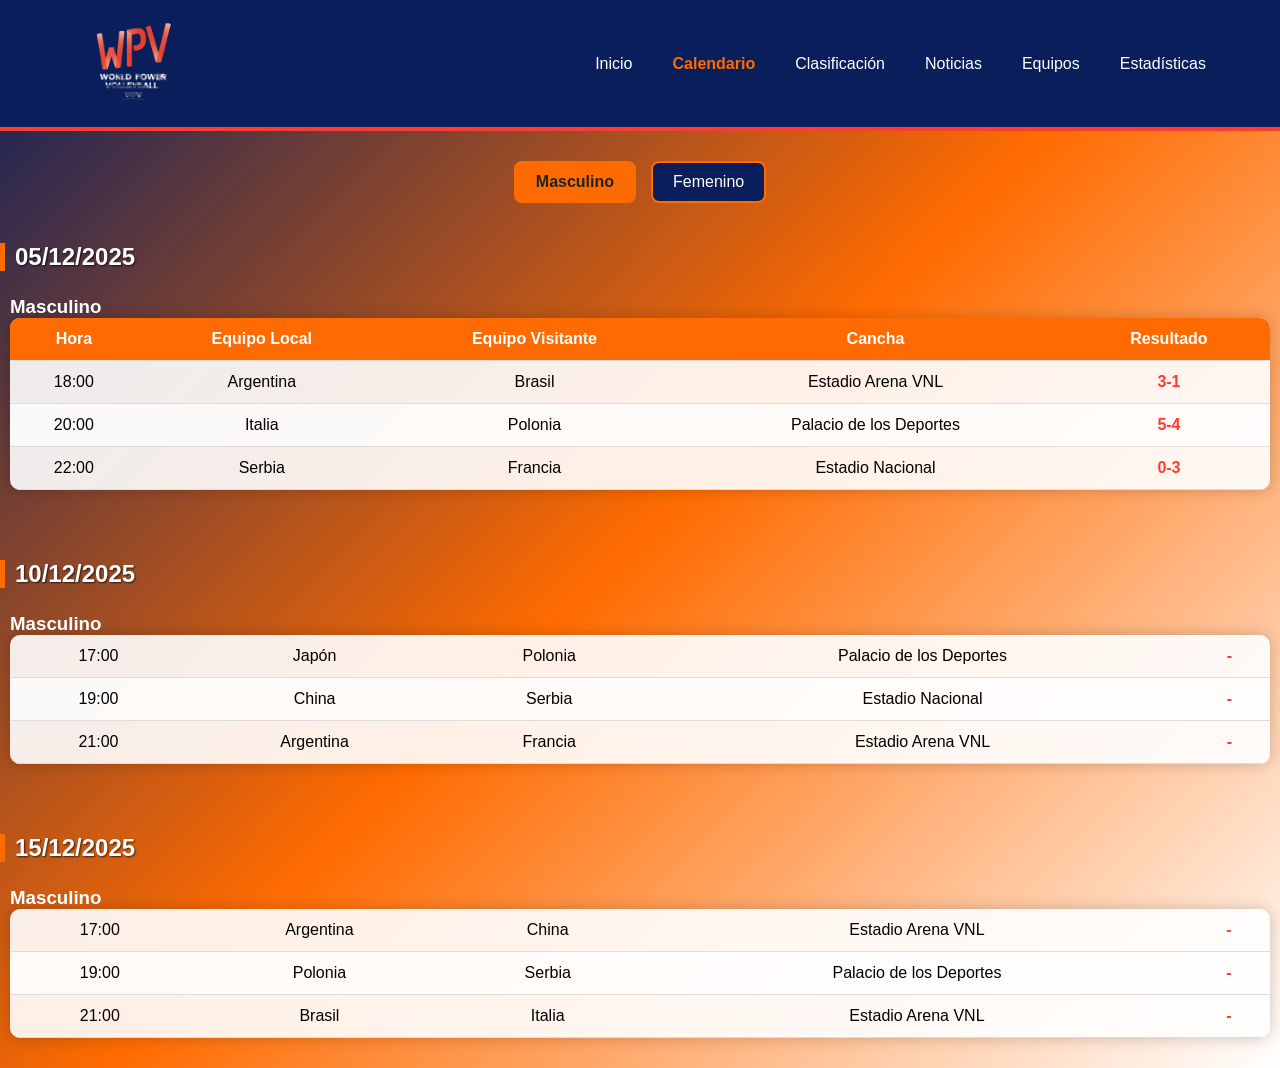
<file: calendario.html>
<!DOCTYPE html>
<html lang="en">

<head>
    <meta charset="UTF-8">
    <meta name="viewport" content="width=device-width, initial-scale=1.0">
    <title>Calendario WPV 2025</title>
    <link rel="stylesheet" href="CalendarioWPV.css" />
</head>

<body>
    <header class="Encabezado WPV">
        <div class="Contenedor-de-logo">
            <div class="logo">
                <img src="Gemini_Generated_Image_5gu1js5gu1js5gu1 (1).png" alt="Logo WPV" class="logo-img">
             </div>

            <!-- Botón Hamburgueza -->
            <div class="Hamburgueza" id="Hamburgueza">
                <span></span>
                <span></span>
                <span></span>
            </div>

            <nav class="links" id="Links">
                <a href="index.html">Inicio</a>
                <a href="calendario.html" class="active-link">Calendario</a>
                <a href="clasificacion.html">Clasificación</a>
                <a href="noticias.html">Noticias</a>
                <a href="equipos.html">Equipos</a>
                <a href="estadisticas.html">Estadísticas</a>
            </nav>
        </div>
    </header>

    <main>
        <div class="BotonesCalendario">
            <button id="btnMasculino" class="btn active" onclick="mostrarPartidos('masculino')">Masculino</button>
            <button id="btnFemenino" class="btn" onclick="mostrarPartidos('femenino')">Femenino</button>
        </div>

        <!-- FECHA 05/12/2025 -->
        <h2 class="fecha">05/12/2025</h2>
        <div class="Calendario">
            <!-- Masculino -->
            <div class="Partidos masculino">
                <h3 class="rama">Masculino</h3>
                <table class="calendario">
                    <thead>
                        <tr>
                            <th>Hora</th>
                            <th>Equipo Local</th>
                            <th>Equipo Visitante</th>
                            <th>Cancha</th>
                            <th>Resultado</th>
                        </tr>
                    </thead>
                    <tbody>
                        <tr>
                            <td>18:00</td>
                            <td>Argentina</td>
                            <td>Brasil</td>
                            <td>Estadio Arena VNL</td>
                            <td>3-1</td>
                        </tr>
                        <tr>
                            <td>20:00</td>
                            <td>Italia</td>
                            <td>Polonia</td>
                            <td>Palacio de los Deportes</td>
                            <td>5-4</td>
                        </tr>
                        <tr>
                            <td>22:00</td>
                            <td>Serbia</td>
                            <td>Francia</td>
                            <td>Estadio Nacional</td>
                            <td>0-3</td>
                        </tr>
                    </tbody>
                </table>
            </div>

            <!-- Femenino -->
            <div class="Partidos femenino">
                <h3 class="rama">Femenino</h3>
                <table class="calendario">
                    <thead>
                        <tr>
                            <th>Hora</th>
                            <th>Equipo Local</th>
                            <th>Equipo Visitante</th>
                            <th>Cancha</th>
                            <th>Resultado</th>
                        </tr>
                    </thead>
                    <tbody>
                        <tr>
                            <td>16:00</td>
                            <td>Estados Unidos</td>
                            <td>Canadá</td>
                            <td>Estadio Nacional</td>
                            <td>3-1</td>
                        </tr>
                        <tr>
                            <td>18:00</td>
                            <td>China</td>
                            <td>Japón</td>
                            <td>Palacio de los Deportes</td>
                            <td>5-4</td>
                        </tr>
                        <tr>
                            <td>20:00</td>
                            <td>Brasil</td>
                            <td>Italia</td>
                            <td>Estadio Arena VNL</td>
                            <td>4-5</td>
                        </tr>
                    </tbody>
                </table>
            </div>
        </div>

        <!-- FECHA 10/12/2025 -->
        <h2 class="fecha">10/12/2025</h2>
        <div class="Calendario">
            <div class="Partidos masculino">
                <h3 class="rama">Masculino</h3>
                <table class="calendario">
                    <tbody>
                        <tr>
                            <td>17:00</td>
                            <td>Japón</td>
                            <td>Polonia</td>
                            <td>Palacio de los Deportes</td>
                            <td>-</td>
                        </tr>
                        <tr>
                            <td>19:00</td>
                            <td>China</td>
                            <td>Serbia</td>
                            <td>Estadio Nacional</td>
                            <td>-</td>
                        </tr>
                        <tr>
                            <td>21:00</td>
                            <td>Argentina</td>
                            <td>Francia</td>
                            <td>Estadio Arena VNL</td>
                            <td>-</td>
                        </tr>
                    </tbody>
                </table>
            </div>
            <div class="Partidos femenino">
                <h3 class="rama">Femenino</h3>
                <table class="calendario">
                    <tbody>
                        <tr>
                            <td>16:00</td>
                            <td>Francia</td>
                            <td>Estados Unidos</td>
                            <td>Palacio de los Deportes</td>
                            <td>-</td>
                        </tr>
                        <tr>
                            <td>18:00</td>
                            <td>Brasil</td>
                            <td>Argentina</td>
                            <td>Estadio Arena VNL</td>
                            <td>-</td>
                        </tr>
                        <tr>
                            <td>20:00</td>
                            <td>China</td>
                            <td>Italia</td>
                            <td>Palacio de los Deportes</td>
                            <td>-</td>
                        </tr>
                    </tbody>
                </table>
            </div>
        </div>

        <!-- FECHA 15/12/2025 -->
        <h2 class="fecha">15/12/2025</h2>
        <div class="Calendario">
            <div class="Partidos masculino">
                <h3 class="rama">Masculino</h3>
                <table class="calendario">
                    <tbody>
                        <tr>
                            <td>17:00</td>
                            <td>Argentina</td>
                            <td>China</td>
                            <td>Estadio Arena VNL</td>
                            <td>-</td>
                        </tr>
                        <tr>
                            <td>19:00</td>
                            <td>Polonia</td>
                            <td>Serbia</td>
                            <td>Palacio de los Deportes</td>
                            <td>-</td>
                        </tr>
                        <tr>
                            <td>21:00</td>
                            <td>Brasil</td>
                            <td>Italia</td>
                            <td>Estadio Arena VNL</td>
                            <td>-</td>
                        </tr>
                    </tbody>
                </table>
            </div>
            <div class="Partidos femenino">
                <h3 class="rama">Femenino</h3>
                <table class="calendario">
                    <tbody>
                        <tr>
                            <td>16:00</td>
                            <td>Japón</td>
                            <td>Brasil</td>
                            <td>Estadio Nacional</td>
                            <td>-</td>
                        </tr>
                        <tr>
                            <td>18:00</td>
                            <td>Italia</td>
                            <td>China</td>
                            <td>Palacio de los Deportes</td>
                            <td>-</td>
                        </tr>
                        <tr>
                            <td>20:00</td>
                            <td>Estados Unidos</td>
                            <td>Francia</td>
                            <td>Estadio Arena VNL</td>
                            <td>-</td>
                        </tr>
                    </tbody>
                </table>
            </div>
        </div>

    </main>

    <script src="CalendarioWPV.js"></script>
    <script src="MenuHambuerge.js"></script>
</body>

</html>
</file>
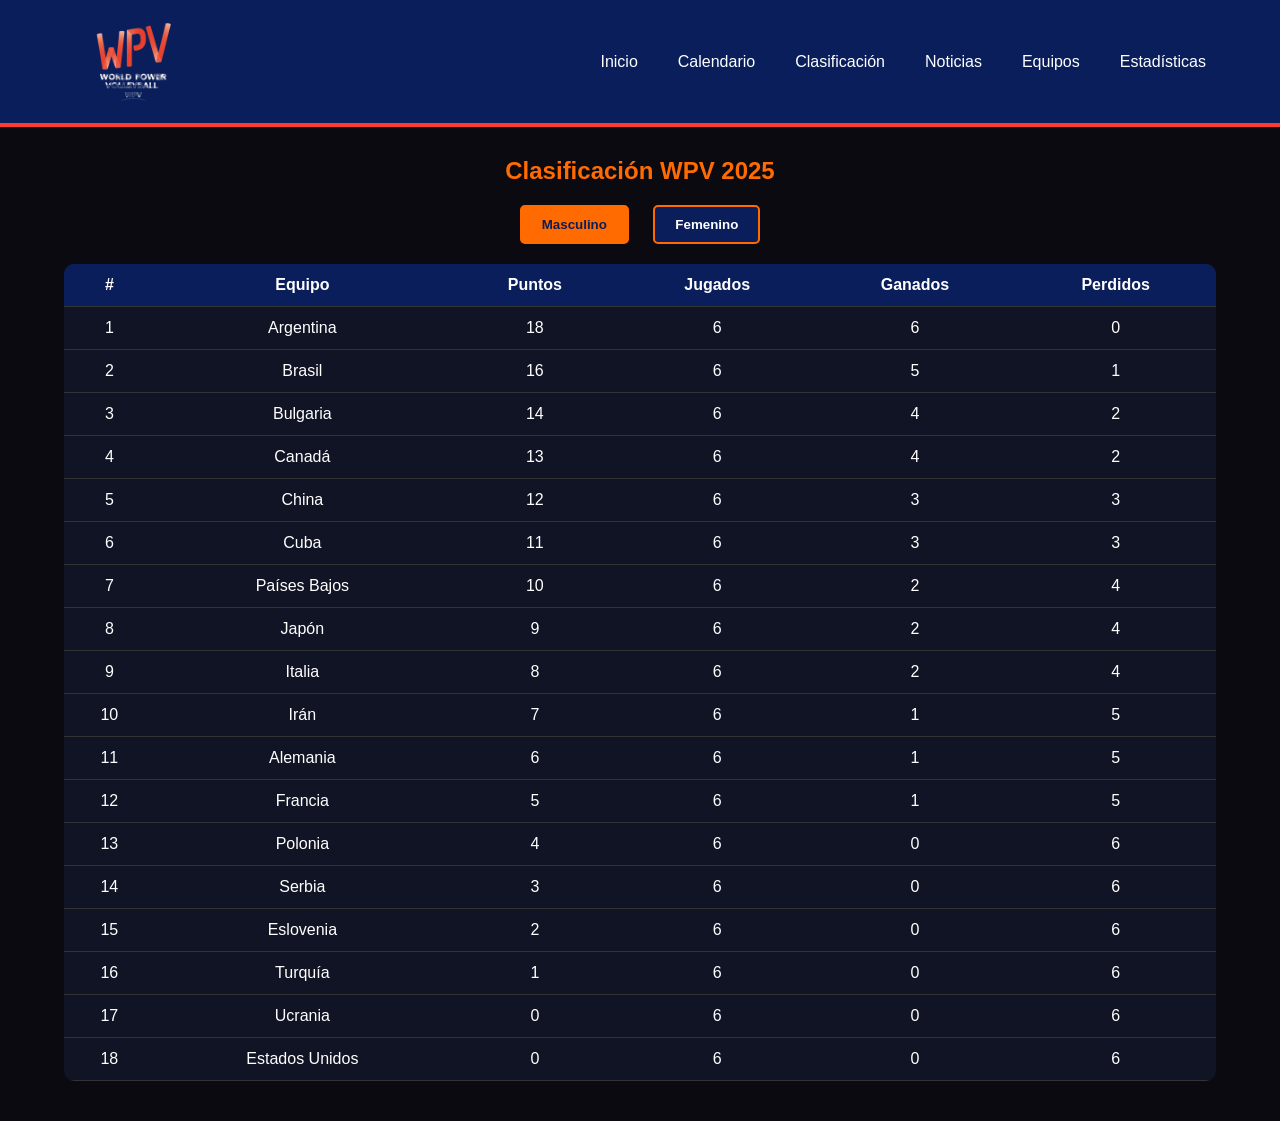
<file: clasificacion.html>
<!DOCTYPE html>
<html lang="en">

<head>
    <meta charset="UTF-8">
    <meta name="viewport" content="width=device-width, initial-scale=1.0">
    <title>Document</title>
    <link rel="stylesheet" href="clasificacionWPV.css" />



</head>

<body>
    <header class="Encabezado WPV">
        <div class="Contenedor-de-logo">
            <div class="logo">
                <img src="Gemini_Generated_Image_5gu1js5gu1js5gu1 (1).png" alt="Logo WPV" class="logo-img">
            </div>
            <!-- Botón Hamburgueza -->
            <div class="Hamburgueza" id="Hamburgueza">
                <span></span>
                <span></span>
                <span></span>
            </div>

            <nav class="links" id="Links">
                <a href="index.html">Inicio</a>
                <a href="calendario.html">Calendario</a>
                <a href="clasificacion.html">Clasificación</a>
                <a href="noticias.html">Noticias</a>
                <a href="equipos.html">Equipos</a>
                <a href="estadisticas.html">Estadísticas</a>
            </nav>

        </div>
    </header>

    <main class="ContenidoPrincipal">
        <section class="Clasificacion">
            <h1>Clasificación WPV 2025</h1>

            <div class="BotonesClasificacion">
                <button class="btn active" onclick="mostrarTabla('masculino')">Masculino</button>
                <button class="btn" onclick="mostrarTabla('femenino')">Femenino</button>
            </div>

            <!-- Tabla Masculina -->
            <div id="masculino" class="TablaClasificacion">
                <table>
                    <thead>
                        <tr>
                            <th>#</th>
                            <th>Equipo</th>
                            <th>Puntos</th>
                            <th>Jugados</th>
                            <th>Ganados</th>
                            <th>Perdidos</th>
                        </tr>
                    </thead>

                    <tbody>
                        <tr>
                            <td>1</td>
                            <td>Argentina</td>
                            <td>18</td>
                            <td>6</td>
                            <td>6</td>
                            <td>0</td>
                        </tr>

                        <tr>
                            <td>2</td>
                            <td>Brasil</td>
                            <td>16</td>
                            <td>6</td>
                            <td>5</td>
                            <td>1</td>
                        </tr>

                        <tr>
                            <td>3</td>
                            <td>Bulgaria</td>
                            <td>14</td>
                            <td>6</td>
                            <td>4</td>
                            <td>2</td>
                        </tr>

                        <tr>
                            <td>4</td>
                            <td>Canadá</td>
                            <td>13</td>
                            <td>6</td>
                            <td>4</td>
                            <td>2</td>
                        </tr>

                        <tr>
                            <td>5</td>
                            <td>China</td>
                            <td>12</td>
                            <td>6</td>
                            <td>3</td>
                            <td>3</td>
                        </tr>

                        <tr>
                            <td>6</td>
                            <td>Cuba</td>
                            <td>11</td>
                            <td>6</td>
                            <td>3</td>
                            <td>3</td>
                        </tr>

                        <tr>
                            <td>7</td>
                            <td>Países Bajos</td>
                            <td>10</td>
                            <td>6</td>
                            <td>2</td>
                            <td>4</td>
                        </tr>

                        <tr>
                            <td>8</td>
                            <td>Japón</td>
                            <td>9</td>
                            <td>6</td>
                            <td>2</td>
                            <td>4</td>
                        </tr>

                        <tr>
                            <td>9</td>
                            <td>Italia</td>
                            <td>8</td>
                            <td>6</td>
                            <td>2</td>
                            <td>4</td>
                        </tr>

                        <tr>
                            <td>10</td>
                            <td>Irán</td>
                            <td>7</td>
                            <td>6</td>
                            <td>1</td>
                            <td>5</td>
                        </tr>

                        <tr>
                            <td>11</td>
                            <td>Alemania</td>
                            <td>6</td>
                            <td>6</td>
                            <td>1</td>
                            <td>5</td>
                        </tr>

                        <tr>
                            <td>12</td>
                            <td>Francia</td>
                            <td>5</td>
                            <td>6</td>
                            <td>1</td>
                            <td>5</td>
                        </tr>

                        <tr>
                            <td>13</td>
                            <td>Polonia</td>
                            <td>4</td>
                            <td>6</td>
                            <td>0</td>
                            <td>6</td>
                        </tr>

                        <tr>
                            <td>14</td>
                            <td>Serbia</td>
                            <td>3</td>
                            <td>6</td>
                            <td>0</td>
                            <td>6</td>
                        </tr>

                        <tr>
                            <td>15</td>
                            <td>Eslovenia</td>
                            <td>2</td>
                            <td>6</td>
                            <td>0</td>
                            <td>6</td>
                        </tr>

                        <tr>
                            <td>16</td>
                            <td>Turquía</td>
                            <td>1</td>
                            <td>6</td>
                            <td>0</td>
                            <td>6</td>
                        </tr>

                        <tr>
                            <td>17</td>
                            <td>Ucrania</td>
                            <td>0</td>
                            <td>6</td>
                            <td>0</td>
                            <td>6</td>
                        </tr>

                        <tr>
                            <td>18</td>
                            <td>Estados Unidos</td>
                            <td>0</td>
                            <td>6</td>
                            <td>0</td>
                            <td>6</td>
                        </tr>



                    </tbody>
                </table>
            </div>

            <!-- Tabla Femenina -->
            <div id="femenino" class="TablaClasificacion" style="display:none;">
                <table>
                    <thead>
                        <tr>
                            <th>#</th>
                            <th>Equipo</th>
                            <th>Puntos</th>
                            <th>Jugados</th>
                            <th>Ganados</th>
                            <th>Perdidos</th>
                        </tr>
                    </thead>
                    <tbody>
                        <tr>
                            <td>1</td>
                            <td>Estados Unidos</td>
                            <td>18</td>
                            <td>6</td>
                            <td>6</td>
                            <td>0</td>
                        </tr>

                        <tr>
                            <td>2</td>
                            <td>Brasil</td>
                            <td>16</td>
                            <td>6</td>
                            <td>5</td>
                            <td>1</td>
                        </tr>

                        <tr>
                            <td>3</td>
                            <td>Argentina</td>
                            <td>14</td>
                            <td>6</td>
                            <td>4</td>
                            <td>2</td>
                        </tr>

                        <tr>
                            <td>4</td>
                            <td>Italia</td>
                            <td>13</td>
                            <td>6</td>
                            <td>4</td>
                            <td>2</td>
                        </tr>

                        <tr>
                            <td>5</td>
                            <td>Japón</td>
                            <td>12</td>
                            <td>6</td>
                            <td>3</td>
                            <td>3</td>
                        </tr>

                        <tr>
                            <td>6</td>
                            <td>China</td>
                            <td>11</td>
                            <td>6</td>
                            <td>3</td>
                            <td>3</td>
                        </tr>

                        <tr>
                            <td>7</td>
                            <td>Bulgaria</td>
                            <td>10</td>
                            <td>6</td>
                            <td>2</td>
                            <td>4</td>
                        </tr>

                        <tr>
                            <td>8</td>
                            <td>Francia</td>
                            <td>9</td>
                            <td>6</td>
                            <td>2</td>
                            <td>4</td>
                        </tr>

                        <tr>
                            <td>9</td>
                            <td>Canadá</td>
                            <td>8</td>
                            <td>6</td>
                            <td>2</td>
                            <td>4</td>
                        </tr>

                        <tr>
                            <td>10</td>
                            <td>Cuba</td>
                            <td>7</td>
                            <td>6</td>
                            <td>1</td>
                            <td>5</td>
                        </tr>

                        <tr>
                            <td>11</td>
                            <td>Países Bajos</td>
                            <td>6</td>
                            <td>6</td>
                            <td>1</td>
                            <td>5</td>
                        </tr>

                        <tr>
                            <td>12</td>
                            <td>Irán</td>
                            <td>5</td>
                            <td>6</td>
                            <td>1</td>
                            <td>5</td>
                        </tr>

                        <tr>
                            <td>13</td>
                            <td>Polonia</td>
                            <td>4</td>
                            <td>6</td>
                            <td>0</td>
                            <td>6</td>
                        </tr>

                        <tr>
                            <td>14</td>
                            <td>Serbia</td>
                            <td>3</td>
                            <td>6</td>
                            <td>0</td>
                            <td>6</td>
                        </tr>

                        <tr>
                            <td>15</td>
                            <td>Eslovenia</td>
                            <td>2</td>
                            <td>6</td>
                            <td>0</td>
                            <td>6</td>
                        </tr>

                        <tr>
                            <td>16</td>
                            <td>Turquía</td>
                            <td>1</td>
                            <td>6</td>
                            <td>0</td>
                            <td>6</td>
                        </tr>

                        <tr>
                            <td>17</td>
                            <td>Ucrania</td>
                            <td>0</td>
                            <td>6</td>
                            <td>0</td>
                            <td>6</td>
                        </tr>

                        <tr>
                            <td>18</td>
                            <td>Alemania</td>
                            <td>0</td>
                            <td>6</td>
                            <td>0</td>
                            <td>6</td>
                        </tr>

                    </tbody>
                </table>
            </div>

        </section>
    </main>
    <script src="clasificacionWPV.js"></script>
    <script src="MenuHambuerge.js"></script>

</body>

</html>
</file>
<file: CalendarioWPV.css>
:root {
    --wpv-blue: #0A1E5C;
    --wpv-red: #FF3B30;
    --wpv-orange: #FF6B00;
    --text-light: #ffffff;
    --text-dark: #222;
}

* {
    margin: 0;
    padding: 0;
    box-sizing: border-box;
    font-family: Arial, sans-serif;
}

body {
    background: linear-gradient(135deg, var(--wpv-blue), var(--wpv-orange), #ffffff);
    color: var(--text-light);
}

.Encabezado {
    background: var(--wpv-blue);
    padding: 15px 0;
    border-bottom: 4px solid var(--wpv-red);
}

.Contenedor-de-logo {
    display: flex;
    justify-content: space-between;
    align-items: center;
    width: 90%;
    margin: auto;
}

.logo-img { width: 140px; }

.links { display: flex; gap: 20px; }

.links a {
    text-decoration: none;
    color: white;
    font-size: 16px;
    padding: 5px 10px;
    transition: 0.3s;
}

.links a.active-link {
    color: var(--wpv-orange);
    font-weight: bold;
}

.links a:hover {
    color: var(--wpv-orange);
    font-weight: bold;
}

/* Botones calendario */
.BotonesCalendario {
    display: flex;
    justify-content: center;
    gap: 15px;
    margin: 30px 0;
}

.BotonesCalendario .btn {
    padding: 10px 20px;
    font-size: 16px;
    border: 2px solid var(--wpv-orange);
    background-color: var(--wpv-blue);
    color: white;
    cursor: pointer;
    border-radius: 8px;
    transition: all 0.3s ease;
}

.BotonesCalendario .btn:hover {
    background-color: var(--wpv-orange);
    border-color: var(--wpv-blue);
}

.BotonesCalendario .btn.active {
    background-color: var(--wpv-orange);
    color: var(--text-dark);
    font-weight: bold;
}

/* Fecha */
h2.fecha {
    margin: 40px 0 15px 0;
    color: var(--text-light);
    border-left: 5px solid var(--wpv-orange);
    padding-left: 10px;
    text-shadow: 1px 1px 2px rgba(0,0,0,0.7);
}

.Calendario {
    display: flex;
    gap: 20px;
    flex-wrap: wrap;
    padding: 10px;
}

.Partidos { flex: 1; min-width: 300px; }

.calendario {
    width: 100%;
    border-collapse: collapse;
    margin-bottom: 20px;
    background-color: rgba(255,255,255,0.9);
    color: #000;
    box-shadow: 0 0 15px rgba(0,0,0,0.2);
    border-radius: 10px;
    overflow: hidden;
}

.calendario th, .calendario td {
    padding: 12px;
    text-align: center;
    border-bottom: 1px solid #ddd;
}

.calendario th { background-color: var(--wpv-orange); color: #fff; font-weight: bold; }
.calendario tr:nth-child(even) { background-color: rgba(255,255,255,0.7); }
.calendario tr:hover { background-color: rgba(255,235,200,0.8); }
.calendario td:last-child { font-weight: bold; color: var(--wpv-red); }

/* Hamburgueza */
.Hamburgueza {
    display: none; 
    flex-direction: column;
    justify-content: space-around;
    width: 30px;
    height: 25px;
    cursor: pointer;
}

.Hamburgueza span {
    display: block;
    height: 3px;
    width: 100%;
    background-color: white; 
    border-radius: 2px;
}

@media (max-width: 768px) {
    .Hamburgueza {
        display: flex;
    }

    .links {
        position: absolute;
        top: 60px;
        right: 0;
        flex-direction: column;
        background-color: #0A1E5C; 
        width: 200px;
        padding: 10px;
        box-shadow: 0 2px 8px rgba(0,0,0,0.2);
        transform: translateX(100%);
        transition: transform 0.3s ease-in-out;
    }

    .links a {
        color: white; 
        padding: 10px;
        border-bottom: 1px solid rgba(255,255,255,0.2);
    }

    .links.active {
        transform: translateX(0);
    }
}
</file>
<file: clasificacionWPV.css>
:root {
    --wpv-blue: #0A1E5C;
    --wpv-red: #FF3B30;
    --wpv-orange: #FF6B00;
    --text-light: #ffffff;
}

* {
    margin: 0;
    padding: 0;
    box-sizing: border-box;
    font-family: Arial, sans-serif;
}

body {
    background: #0a0a10;
    color: var(--text-light);
}

.Encabezado {
    background: var(--wpv-blue);
    padding: 15px 0;
    border-bottom: 4px solid var(--wpv-red);
}

.Contenedor-de-logo {
    display: flex;
    justify-content: space-between;
    align-items: center;
    width: 90%;
    margin: auto;
}

.logo {
    display: flex;
    align-items: center;
    gap: 15px;
}

.logo-img {
    width: 140px;
}

.Centro-de-la-imagen img {
    width: 100px;
    height: auto;
}

.links {
    display: flex;
    gap: 20px;
}

.links a {
    text-decoration: none;
    color: white;
    font-size: 16px;
    padding: 5px 10px;
    transition: 0.3s;
}

/* Resaltado de la página actual */
.links a.active-link {
    color: var(--wpv-orange);
    font-weight: bold;
}

.links a:hover {
    color: var(--wpv-orange);
    font-weight: bold;
}

.ContenidoPrincipal {
    width: 90%;
    margin: 30px auto;
}

.Clasificacion h1 {
    color: var(--wpv-orange);
    text-align: center;
    margin-bottom: 20px;
}

/* Botones de clasificación */
.BotonesClasificacion {
    text-align: center;
    margin-bottom: 20px;
}

.BotonesClasificacion .btn {
    background: var(--wpv-blue);
    color: white;
    border: 2px solid var(--wpv-orange);
    padding: 10px 20px;
    margin: 0 10px;
    border-radius: 5px;
    cursor: pointer;
    font-weight: bold;
    transition: 0.3s;
}

.BotonesClasificacion .btn:hover {
    background: var(--wpv-orange);
    color: var(--wpv-blue);
}

.BotonesClasificacion .active {
    background: var(--wpv-orange);
    color: var(--wpv-blue);
}

/* Tabla de clasificación */
.TablaClasificacion {
    overflow-x: auto;
    margin-bottom: 40px;
}

.TablaClasificacion table {
    width: 100%;
    border-collapse: collapse;
    text-align: center;
    background: #111425;
    border-radius: 10px;
    overflow: hidden;
}

.TablaClasificacion th,
.TablaClasificacion td {
    padding: 12px;
    border-bottom: 1px solid #333;
}

.TablaClasificacion th {
    background: var(--wpv-blue);
    color: white;
}

.TablaClasificacion tr:hover {
    background: rgba(255, 107, 0, 0.2);
}

/* Links ocultos en móvil */
.links {
    display: flex;
    gap: 20px;
}

.Hamburgueza {
    display: none; 
    flex-direction: column;
    justify-content: space-around;
    width: 30px;
    height: 25px;
    cursor: pointer;
}

.Hamburgueza span {
    display: block;
    height: 3px;
    width: 100%;
    background-color: white; 
    border-radius: 2px;
}

@media (max-width: 768px) {
    .Hamburgueza {
        display: flex;
    }

    .links {
        position: absolute;
        top: 60px;
        right: 0;
        flex-direction: column;
        background-color: var(--wpv-blue); 
        width: 200px;
        padding: 10px;
        box-shadow: 0 2px 8px rgba(0,0,0,0.2);
        transform: translateX(100%);
        transition: transform 0.3s ease-in-out;
        z-index: 1000; 
    }

    .links a {
        color: white; 
        margin-bottom: 10px;
    }

    .links.active {
        transform: translateX(0);
    }
}


@media (max-width: 768px) {

    .links {
        flex-direction: column;
        background: var(--wpv-blue);
        padding: 10px;
    }

    .links a {
        margin-bottom: 5px;
    }

    .logo-img {
        width: 120px;
    }

    .Centro-de-la-imagen img {
        width: 80px;
    }

    .BotonesClasificacion .btn {
        margin: 10px 5px;
        width: 45%;
    }

    .TablaClasificacion th,
    .TablaClasificacion td {
        padding: 8px;
        font-size: 14px;
    }
}
</file>
